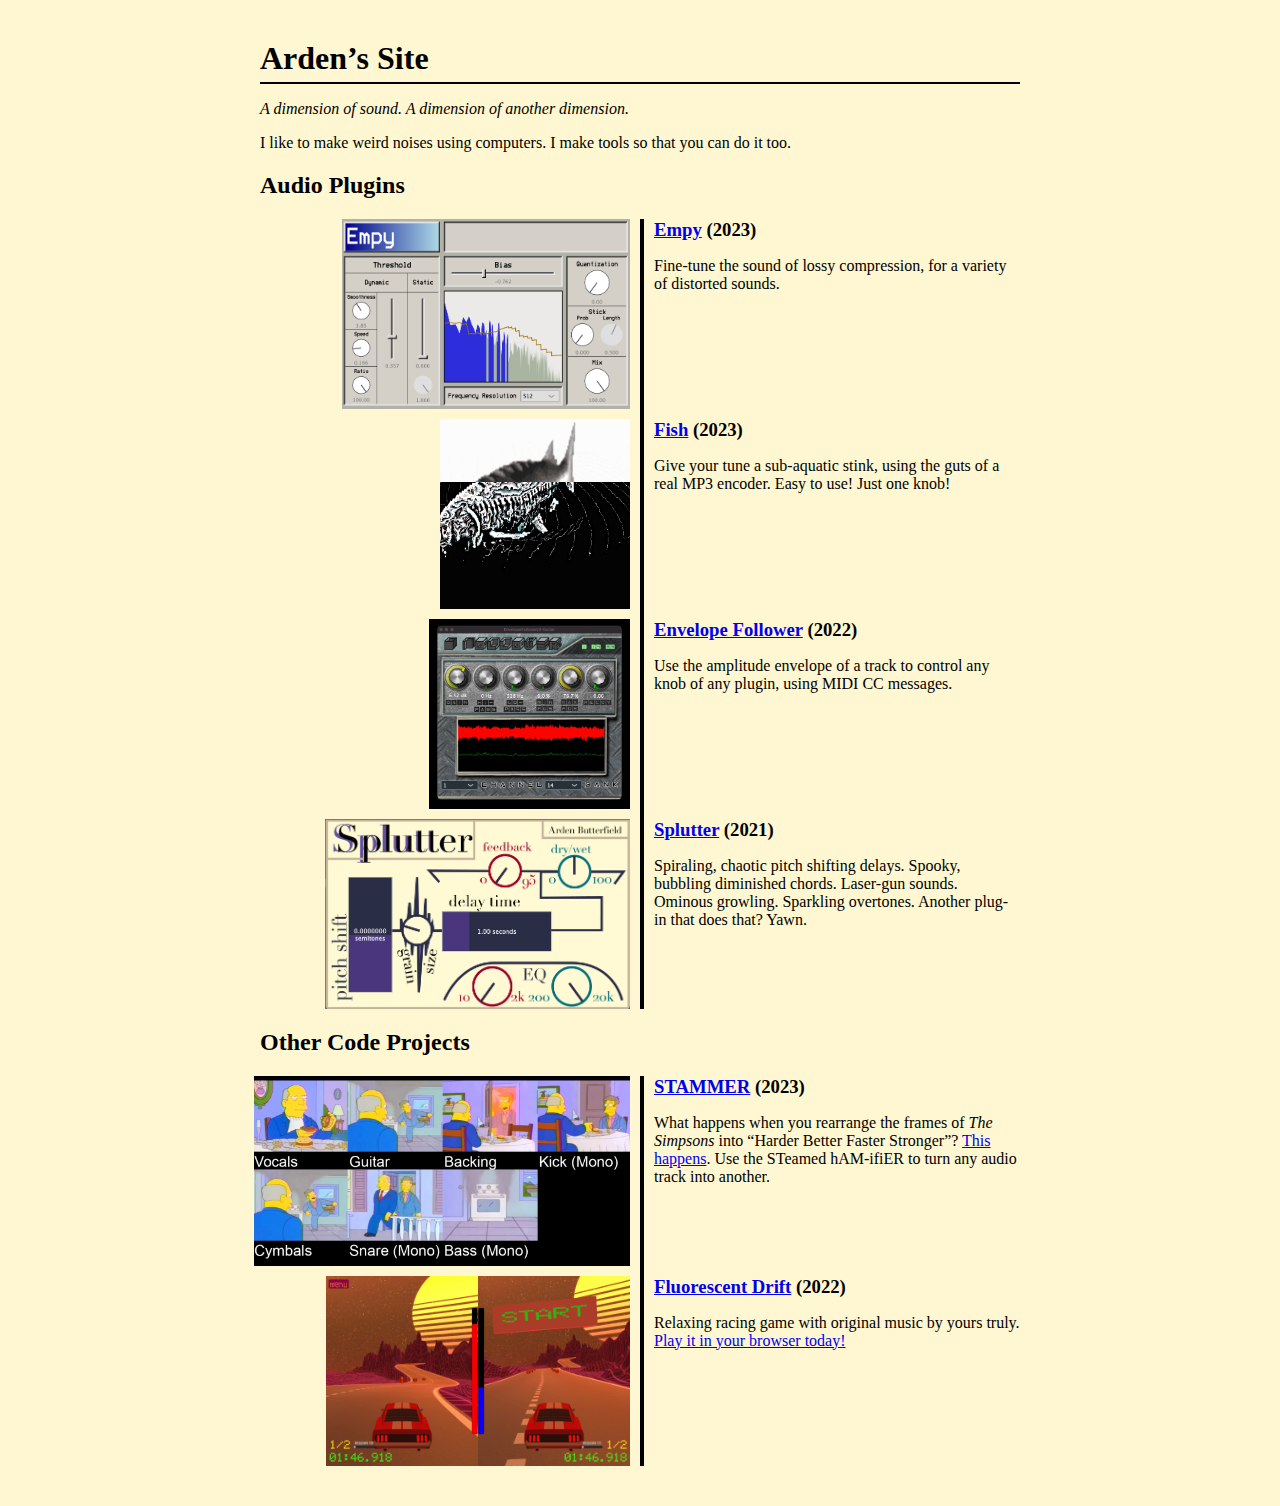
<file: index.html>
<!DOCTYPE html>
<html>
	<head>
		<meta charset="utf-8">
		<meta name="viewport" content="width=device-width, initial-scale=1">
		<link rel="stylesheet" href="static/styles/styles.css">
		<title>Arden’s Site</title>
	</head>
	<body>
		<div class="centerbar">
			<!-- <img class="banner" src="static/images/banner.png"> -->
			<div class="top">
				<h1>Arden’s Site</h1>
			</div>
			<div class="content">
				<div class="about">
					<div class="aboutimage">
					</div>
					<div class="abouttext">
						<p><em>A dimension of sound. A dimension of another dimension.</em></p>
						<p>I like to make weird noises using computers. I make tools so that you can do it too.</p>
					</div>
				</div>
				<div class="projectsection">
					<h2>Audio Plugins</h2>
					<ul class="projectcontainer">
						<li class="project">
							<div class="projectthumbnail"><a href="https://github.com/ArdenButterfield/Empy"><img src="static/images/empy_header.png"></a></div>
							<div class="right">
								<div class="projectinfo">
									<h3><a href="https://github.com/ArdenButterfield/Empy">Empy</a> (2023)</h3>
									<p>Fine-tune the sound of lossy compression, for a variety of distorted sounds.</p>
								</div>
							</div>
						</li>
						<li class="project">
							<div class="projectthumbnail"><a href="https://github.com/ArdenButterfield/Fish"><img src="static/images/fish_header.png"></a></div>
							<div class="right">
								<div class="projectinfo">
									<h3><a href="https://github.com/ArdenButterfield/Fish">Fish</a> (2023)</h3>
									<p>Give your tune a sub-aquatic stink, using the guts of a real MP3 encoder. Easy to use! Just one knob!</p>
								</div>
							</div>
						</li>
						<li class="project">
							<div class="projectthumbnail"><a href="https://github.com/ArdenButterfield/Envelope-Follower"><img src="static/images/envelopefollower_header.jpg"></a></div>
							<div class="right">
								<div class="projectinfo">
									<h3><a href="https://github.com/ArdenButterfield/Envelope-Follower">Envelope Follower</a> (2022)</h3>
									<p>Use the amplitude envelope of a track to control any knob of any plugin, using MIDI CC messages. 
								</div>
							</div>
						</li>
						<li class="project lastproject">
							<div class="projectthumbnail"><a href="https://github.com/ArdenButterfield/splutter"><img src="static/images/splutter_header.png"></a></div>
							<div class="right">
								<div class="projectinfo">
									<h3><a href="https://github.com/ArdenButterfield/splutter">Splutter</a> (2021)</h3>
									<p>Spiraling, chaotic pitch shifting delays. Spooky, bubbling diminished chords. Laser-gun sounds. Ominous growling. Sparkling overtones. Another plug-in that does that? Yawn.</p>
								</div>
							</div>
						</li>
					</ul>
				</div>				
				<div class="projectsection">
					<h2>Other Code Projects</h2>
					<ul class="projectcontainer">
						<li class="project">
							<div class="projectthumbnail"><a href="https://github.com/ArdenButterfield/stammer"><img src="static/images/ham_thumbnail.png"></a></div>
							<div class="right">
								<div class="projectinfo">
									<h3><a href="https://github.com/ArdenButterfield/stammer">STAMMER</a> (2023)</h3>
									<p>What happens when you rearrange the frames of <em>The Simpsons</em> into <q>Harder Better Faster Stronger</q>? <a href="https://www.youtube.com/watch?v=YHPY4Vi-32c">This happens</a>. Use the STeamed hAM-ifiER to turn any audio track into another.</p>
								</div>
							</div>
						</li>

						<li class="project lastproject">
							<div class="projectthumbnail"><a href="https://github.com/ArdenButterfield/resonators"><img src="static/images/drift_header.jpg"></a></div>
							<div class="right">
								<div class="projectinfo">
									<h3><a href="https://github.com/ArdenButterfield/resonators">Fluorescent Drift</a> (2022)</h3>
									<p>Relaxing racing game with original music by yours truly. <a href="https://abutterfield.itch.io/fluorescent-drift/">Play it in your browser today!</a></p>
								</div>
							</div>
						</li>
					</ul>
				</div>
			</div>
		</div>
	</body>
</html>
</file>
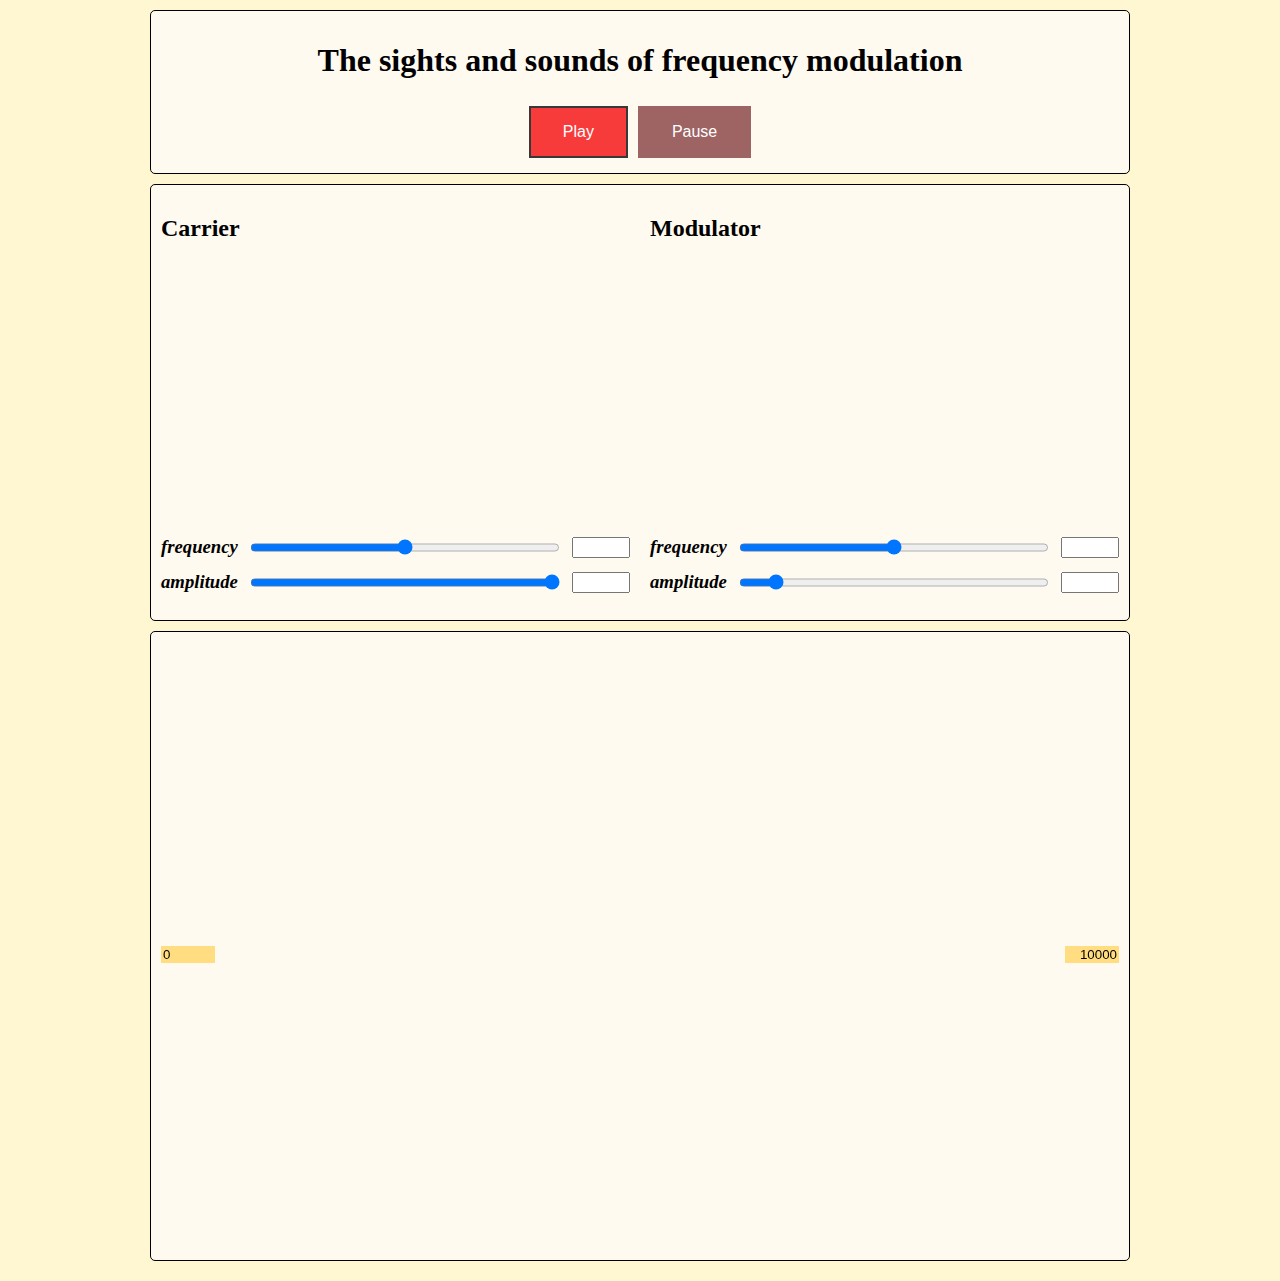
<file: frequencymodulation/index.html>
<!DOCTYPE html>
<html>
<head>
	<meta charset="utf-8">
	<meta name="viewport" content="width=device-width, initial-scale=1">
	<link rel="stylesheet" href="static/styles/styles.css">
	<title>FM Synthesis Demo</title>
</head>
<body>
<div class="column">
	<div class="header blob">
		<h1>The sights and sounds of frequency modulation</h1>
		<div class="play-pause">
			<button id="play-button" onclick="startPlayback();">Play</button>
			<button id="pause-button" onclick="pausePlayback();" disabled>Pause</button>
		</div>
	</div>
	<div class="container">
		<div class="inputs blob">
			<div class="zone form-zone carrier">
				<h2>Carrier</h2>
				<div class="graph-container">
					<canvas id="carrier-graph"></canvas>
				</div>
				<form class="freq-amp-entry">
					<div class="param">
						<h3>frequency</h3>
						<input type="range" class="input-slider" id="carrier_freq" min="0" max="4" value="2" name="carrier_freq" step="0.01" oninput="carrierFreqSliderMoved()">
						<input type="text" class="input-text" id="carrier_freq_text" name="carrier_freq_text" oninput="carrierFreqTextChanged()">
					</div>
					<div class="param">
						<h3>amplitude</h3>
						<input type="range" class="input-slider" id="carrier_amp" name="carrier_amp" min="0.0" max="1.0" value="1" step="0.01" oninput="carrierAmpSliderMoved()">
						<input type="text" class="input-text" id="carrier_amp_text" name="carrier_amp_text" oninput="carrierAmpTextChanged()">
					</div>
				</form>
			</div>
			<div class="zone form-zone mod">
				<h2>Modulator</h2>
				<div class="graph-container">
					<canvas id="modulator-graph"></canvas>
				</div>
				<form class="freq-amp-entry">
					<div class="param">
						<h3>frequency</h3>
						<input type="range" class="input-slider" id="modulator_freq" min="0" max="4" value="2" name="modulator_freq" step="0.01" oninput="modulatorFreqSliderMoved()">
						<input type="text" class="input-text" id="modulator_freq_text" name="modulator_freq_text" oninput="modulatorFreqTextChanged()">
					</div>
					<div class="param">
						<h3>amplitude</h3>
						<input type="range" class="input-slider" id="modulator_amp" name="modulator_amp" min="0.0" max="10.0" value="1" step="0.01" oninput="modulatorAmpSliderMoved()">
						<input type="text" class="input-text" id="modulator_amp_text" name="modulator_amp_text" oninput="modulatorAmpTextChanged()">
					</div>
				</form>
			</div>
		</div>
		<div class="outputs blob">
			<div class="zone waveform">
				<div class="graph-container">
					<canvas id="waveform-graph"></canvas>
				</div>
			</div>
			<div class="zone spectrum">
				<form class="spectrum-bounds">
					<input type="text" class="spectrum-bound" id="lower-spectrum-bound" name="lower-spectrum-bound" oninput="lowerSpectrumBoundsChanged()">
					<input type="text" class="spectrum-bound" id="upper-spectrum-bound" name="upper-spectrum-bound" oninput="upperSpectrumBoundsChanged()">
				</form>
				<div class="graph-container">
					<canvas width='1500px' height='400px' id="spectrum-graph"></canvas>
				</div>
			</div>
		</div>	
	</div>
</div>
	<script type="text/javascript" src="static/scripts/app.js"></script>

</body>
</html>
</file>
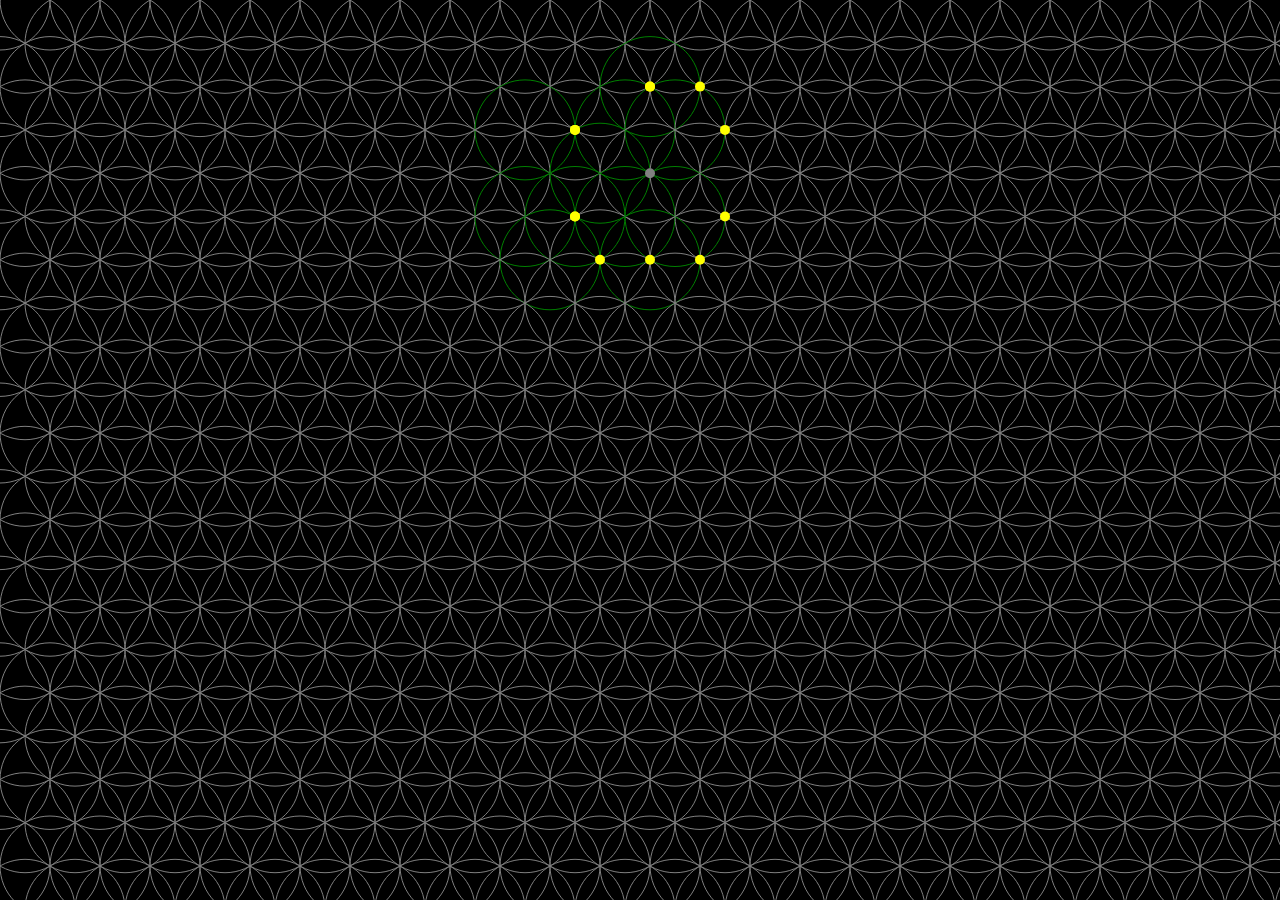
<file: patterns/hexcircles/index.html>
<!doctype html>
<html class="no-js" lang="">
    <head>
        <meta charset="utf-8">
        <meta http-equiv="X-UA-Compatible" content="IE=edge,chrome=1">
        <title>your boilerplate project</title>
        <meta name="description" content="">
        <meta name="viewport" content="width=device-width, initial-scale=1">
        <meta name="theme-color" content="#212121" />

        <link rel="stylesheet" href="css/normalize.css">
        <link rel="stylesheet" href="css/main.css">

    </head>
    <body>
        <script language="javascript" type="text/javascript" src="js/vendor/p5.min.js"></script>
        <!--<script language="javascript" src="js/vendor/p5.sound.js"></script>-->

        <script src="js/main.js"></script>
    </body>
</html>
</file>
<file: static/styles/styles.css>
body {
	margin: 0px;
	background-color: #fff7d1;
	font-family: Georgia, Times, Times New Roman, serif;
	image-rendering: crisp-edges;
}

.centerbar {
	box-sizing: border-box;
	margin: auto; /* Center on page*/
	width: 800px;
	max-width: 100%;
	padding-left:20px;
	padding-right: 20px;
	margin-top: 40px;
	margin-bottom: 40px;
}

.banner {
	image-rendering: -webkit-optimize-contrast; /* some browsers use this name */
	image-rendering: crisp-edges;
	width: 100%;
}

.top {
	border-bottom: 2px solid black;
}

.top h1 {
	margin-bottom: 5px;
}



.projectcontainer {
	display: flex;
	flex-flow: row wrap;
	justify-content: left;

	padding: 0;
	margin: 0;

	list-style: none;
}

.projectcontainer a {
	width: 100%;
	height: 100%;
}

.project {
	color: black;
	list-style-type: none;
	height: 200px;
	width: 100%;
	margin: 0px;
	padding: 0px;
	transition: background 0.2s ease-out;
	background-color: #fff7d1;
}

.project:hover {
	transition: background 0.2s ease-in;
	background: #e3d9ac;
}

.projectthumbnail {
	float: left;
	position: relative;
	width: 50%;
	height: 100%;

}

.projectthumbnail img {
	max-height: calc(100% - 10px);
  max-width: 100%;
	padding-right: 10px;
	padding-left: 10px;
	margin-bottom: 10px;
	float: right;
}

.project .right {
	position: relative;
	margin: 0px;
	padding: 0px;
	float: right;
	width: 50%;
	height: 100%;

}

.projectinfo {
	border-left: 4px solid black;
	height: 100%;
	padding-left: 10px;

}

.projectinfo h3 {
	margin: 0px;
	padding: 0px;

}

.lastproject {
	height: 190px;
}

.lastproject .projectthumbnail img {
	  max-height: 100%

}

@media (max-width: 600px) {
  .project {
   height: max-content;
    overflow:auto; 
  }
  .projectthumbnail {
		width: 100%;
	}
  .projectthumbnail img {
    margin: auto;
    	float: none;
      	padding-right: 0px;
	padding-left: 0px;

  }
	.project .right {
		width: 100%;
    
	}
  .projectinfo {
    border: 0px;
    padding: 0px;
  }
  .projectcontainer {
    display: block;
    flex-flow: unset;
    height: max-content;
  }
  
  .lastproject {
    border-bottom: 4px solid black;
  }
}
</file>
<file: frequencymodulation/static/styles/styles.css>
body {
	margin: 0px;
	background-color: #fff7d1;
	font-family: Georgia, Times, serif;
}

.column {
	width: 100%;
	max-width: 1000px;
	margin: auto;
	padding: 10px;
	box-sizing: border-box;
}

.header h1 {
	text-align: center;
}

.play-pause {
	width: 100%;
	display: flex;
	justify-content: center;
	align-items: center;
}

.play-pause button {
	background-color: #f73b3b;
	border: 2px solid #383838;
	color: white;
	padding: 15px 32px;
	text-align: center;
	display: inline-block;
	font-size: 16px;
	flex-shrink: 0;
	cursor: pointer;
	margin: 5px;
}

.play-pause button:hover:enabled {
	background-color: #cf3232;
	border: 2px solid black;
}

.play-pause button:active:enabled {
	background-color: black;
}

.play-pause button:disabled {
	border: 2px solid #9e6363;
	background-color: #9e6363;
	cursor: default;
}

.container {
	width: 100%;
}

.blob {
	border: 1px solid black;
	background-color: floralwhite;
	border-radius: 5px;
	margin-bottom: 10px;
	padding: 10px;
}

.inputs {
	display: flex;
}

.param {
	display: flex;
	height: 35px;
	align-items: center;
	gap: 10px;
}

.param h3 {
	margin: 0px;
	font-style: italic;
	flex: 1 0 fit-content;
}

.input-slider {
	height: 100%;
	width: 50px;
	flex: 2 2 100%;
}

.input-text {
	width: 50px;
	flex: 1 1 50px;
 }

.zone canvas {
	width: 100%;
	height: 100%;
}

.form-zone {
	width: 50%;
	display: flex;
	flex-flow: column;
	margin-bottom: 10px;
}

.form-zone header {
	flex: 0 1 auto;
}

.form-zone canvas {
	flex: 1 1 auto;
}

.form-zone form {
	flex: 0 1 40px;
}

.waveform {
	width: 100%;
}

.spectrum {
	width: 100%;
	position: relative;
}

.spectrum-bounds {
	position: absolute;
	display: flex;
	justify-content: space-between;
	align-items: flex-start;
	width: 100%;
	height: 100%;
}

.spectrum-bound {
	height: fit-content;
	width: 50px;
	background: rgba(255, 191, 15, 0.5);
	border: 0px;
}

.spectrum-bound:hover {
	background: rgba(255, 191, 15, 1.0);
}

#upper-spectrum-bound {
	text-align: right;
}

.carrier {
	margin-right: 10px;
}

.mod {
	margin-left: 10px;
}

.graph-container canvas {
	width: 100%;
	aspect-ratio: 16 / 9;
	max-height: 300px;
}

@media only screen and (max-width: 600px) {

	.inputs {
		display: block;
	}
	.form-zone {
		width: 100%;
	}

	.carrier {
		margin-right: 0px;
	}

	.mod {
		margin-left: 0px;
	}
}
</file>
<file: patterns/hexcircles/css/main.css>
/*! HTML5 Boilerplate v8.0.0 | MIT License | https://html5boilerplate.com/ */

/* main.css 2.1.0 | MIT License | https://github.com/h5bp/main.css#readme */
/*
 * What follows is the result of much research on cross-browser styling.
 * Credit left inline and big thanks to Nicolas Gallagher, Jonathan Neal,
 * Kroc Camen, and the H5BP dev community and team.
 */

/* ==========================================================================
   Base styles: opinionated defaults
   ========================================================================== */

html {
  color: #222;
  font-size: 1em;
  line-height: 1.4;
}

/*
 * Remove text-shadow in selection highlight:
 * https://twitter.com/miketaylr/status/12228805301
 *
 * Vendor-prefixed and regular ::selection selectors cannot be combined:
 * https://stackoverflow.com/a/16982510/7133471
 *
 * Customize the background color to match your design.
 */

::-moz-selection {
  background: #b3d4fc;
  text-shadow: none;
}

::selection {
  background: #b3d4fc;
  text-shadow: none;
}

/*
 * A better looking default horizontal rule
 */

hr {
  display: block;
  height: 1px;
  border: 0;
  border-top: 1px solid #ccc;
  margin: 1em 0;
  padding: 0;
}

/*
 * Remove the gap between audio, canvas, iframes,
 * images, videos and the bottom of their containers:
 * https://github.com/h5bp/html5-boilerplate/issues/440
 */

audio,
canvas,
iframe,
img,
svg,
video {
  vertical-align: middle;
}

/*
 * Remove default fieldset styles.
 */

fieldset {
  border: 0;
  margin: 0;
  padding: 0;
}

/*
 * Allow only vertical resizing of textareas.
 */

textarea {
  resize: vertical;
}

/* ==========================================================================
   Author's custom styles
   ========================================================================== */

/* ==========================================================================
   Helper classes
   ========================================================================== */

/*
 * Hide visually and from screen readers
 */

.hidden,
[hidden] {
  display: none !important;
}

/*
 * Hide only visually, but have it available for screen readers:
 * https://snook.ca/archives/html_and_css/hiding-content-for-accessibility
 *
 * 1. For long content, line feeds are not interpreted as spaces and small width
 *    causes content to wrap 1 word per line:
 *    https://medium.com/@jessebeach/beware-smushed-off-screen-accessible-text-5952a4c2cbfe
 */

.sr-only {
  border: 0;
  clip: rect(0, 0, 0, 0);
  height: 1px;
  margin: -1px;
  overflow: hidden;
  padding: 0;
  position: absolute;
  white-space: nowrap;
  width: 1px;
  /* 1 */
}

/*
 * Extends the .sr-only class to allow the element
 * to be focusable when navigated to via the keyboard:
 * https://www.drupal.org/node/897638
 */

.sr-only.focusable:active,
.sr-only.focusable:focus {
  clip: auto;
  height: auto;
  margin: 0;
  overflow: visible;
  position: static;
  white-space: inherit;
  width: auto;
}

/*
 * Hide visually and from screen readers, but maintain layout
 */

.invisible {
  visibility: hidden;
}

/*
 * Clearfix: contain floats
 *
 * For modern browsers
 * 1. The space content is one way to avoid an Opera bug when the
 *    `contenteditable` attribute is included anywhere else in the document.
 *    Otherwise it causes space to appear at the top and bottom of elements
 *    that receive the `clearfix` class.
 * 2. The use of `table` rather than `block` is only necessary if using
 *    `:before` to contain the top-margins of child elements.
 */

.clearfix::before,
.clearfix::after {
  content: " ";
  display: table;
}

.clearfix::after {
  clear: both;
}

/* ==========================================================================
   EXAMPLE Media Queries for Responsive Design.
   These examples override the primary ('mobile first') styles.
   Modify as content requires.
   ========================================================================== */

@media only screen and (min-width: 35em) {
  /* Style adjustments for viewports that meet the condition */
}

@media print,
  (-webkit-min-device-pixel-ratio: 1.25),
  (min-resolution: 1.25dppx),
  (min-resolution: 120dpi) {
  /* Style adjustments for high resolution devices */
}

/* ==========================================================================
   Print styles.
   Inlined to avoid the additional HTTP request:
   https://www.phpied.com/delay-loading-your-print-css/
   ========================================================================== */

@media print {
  *,
  *::before,
  *::after {
    background: #fff !important;
    color: #000 !important;
    /* Black prints faster */
    box-shadow: none !important;
    text-shadow: none !important;
  }

  a,
  a:visited {
    text-decoration: underline;
  }

  a[href]::after {
    content: " (" attr(href) ")";
  }

  abbr[title]::after {
    content: " (" attr(title) ")";
  }

  /*
   * Don't show links that are fragment identifiers,
   * or use the `javascript:` pseudo protocol
   */
  a[href^="#"]::after,
  a[href^="javascript:"]::after {
    content: "";
  }

  pre {
    white-space: pre-wrap !important;
  }

  pre,
  blockquote {
    border: 1px solid #999;
    page-break-inside: avoid;
  }

  /*
   * Printing Tables:
   * https://web.archive.org/web/20180815150934/http://css-discuss.incutio.com/wiki/Printing_Tables
   */
  thead {
    display: table-header-group;
  }

  tr,
  img {
    page-break-inside: avoid;
  }

  p,
  h2,
  h3 {
    orphans: 3;
    widows: 3;
  }

  h2,
  h3 {
    page-break-after: avoid;
  }
}
</file>
